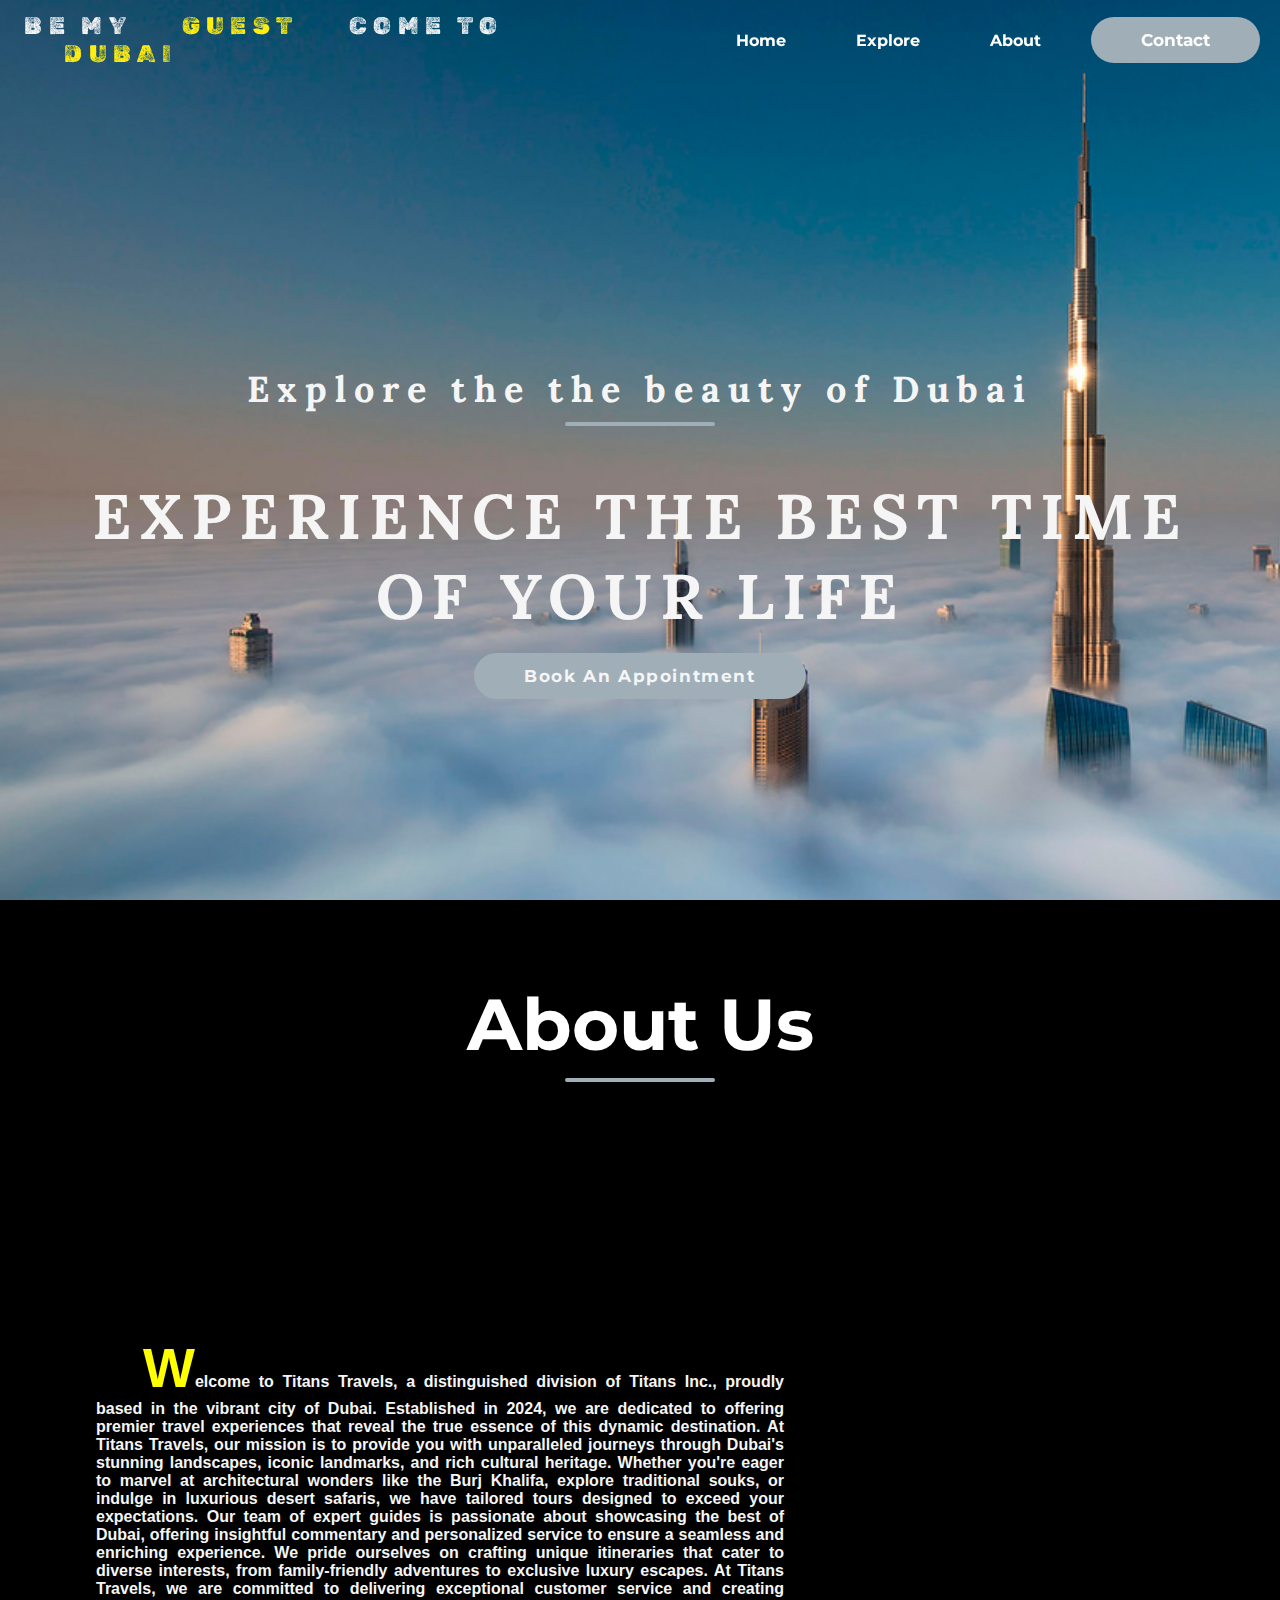
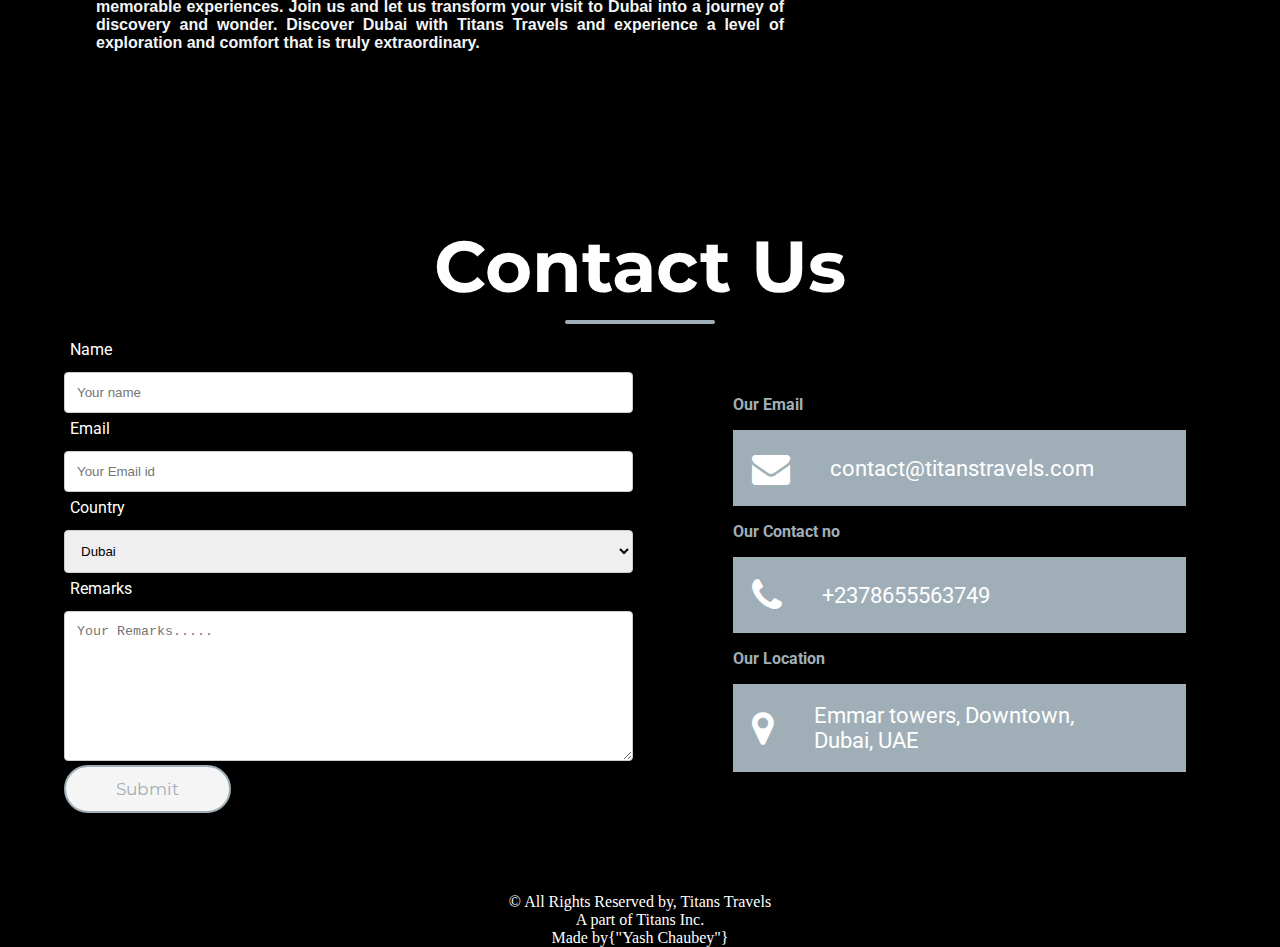
<file: index.html>
<!DOCTYPE html>
<html lang="en">
<head>
    <meta charset="UTF-8">
    <meta http-equiv="X-UA-Compatible" content="IE=edge">
    <meta name="viewport" content="width=device-width, initial-scale=1.0">
    <title>MyDubai</title>
    <link rel="stylesheet" href="https://cdnjs.cloudflare.com/ajax/libs/font-awesome/4.7.0/css/font-awesome.min.css">
    <link rel="stylesheet" href="css/style.css">
    <link rel="stylesheet" href="css/responsive.css">
    <link rel="stylesheet" href="css/nav.css">
</head>
<body>
    <!--navbar-->
    <nav class="navbar glass">
        <h1 class="logo">BE MY <span style="color: #ffee10;">GUEST</span>
            COME TO <span style="color: #ffee10;">DUBAI</span></h1>
        <ul class="nav-links">
            <li id="pri" class="active cir_border"><a href="#home">Home</a></li>
            <li id="sec" class="cir_border"><a href="tours.html">Explore</a></li>
            <!-- <li id="tri" class="cir_border"><a href="#booking">Book</a></li> -->
            <li id="quad" class="cir_border"><a href="#about">About</a></li>
            <li class="ctn contact_button"><a href="#contact">Contact</a></li>
        </ul>
        <img src="./img/menu-btn.png" alt="" class="menu-btn">
    </nav>
    <!--navbar-->

    <header class="home" id="home">
        <div class="header-content">
            <h2>Explore the the beauty of Dubai</h2>
            <div class="line"></div>
            <h1>EXPERIENCE THE BEST TIME OF YOUR LIFE</h1>
            <!-- <a href="gallery/gallery.html" class="ctn" target="_blank">View Gallery</a> -->
            <a href="booking.html" class="ctn" target="_blank">Book An Appointment</a>

        </div>
    </header>

    

    <!-- About -->
    <section id="about">
        <div class="title">
            <h1 class="font-color">About Us</h1>
            <div class="line"></div>
        </div>
        <div id="about_us">
            <div class="boxx">
                <p><b> Welcome to Titans Travels, a distinguished division of Titans Inc., proudly based in the vibrant city of Dubai. Established in 2024, we are dedicated to offering premier travel experiences that reveal the true essence of this dynamic destination.
                    
                    At Titans Travels, our mission is to provide you with unparalleled journeys through Dubai's stunning landscapes, iconic landmarks, and rich cultural heritage. Whether you're eager to marvel at architectural wonders like the Burj Khalifa, explore traditional souks, or indulge in luxurious desert safaris, we have tailored tours designed to exceed your expectations.
                    
                    Our team of expert guides is passionate about showcasing the best of Dubai, offering insightful commentary and personalized service to ensure a seamless and enriching experience. We pride ourselves on crafting unique itineraries that cater to diverse interests, from family-friendly adventures to exclusive luxury escapes.
                    
                    At Titans Travels, we are committed to delivering exceptional customer service and creating memorable experiences. Join us and let us transform your visit to Dubai into a journey of discovery and wonder. Discover Dubai with Titans Travels and experience a level of exploration and comfort that is truly extraordinary.</b></p>
            </div>
        </div>
    </section>
    <!-- About -->
    

    <!-- contact -->
    <section id="contact">
        <div class="title">
            <h1 class="font-color">Contact Us</h1>
            <div class="line"></div>
        </div>
        <div class="contact_us">
            <form action="" method="post">
                <div class="c">
                    <div class="ccol">
                        <label for="name">Name</label>
                    </div>
                    <div class="ccol">
                        <input type="text" id="name" name="name" placeholder="Your name">
                    </div>
                </div>
                <div class="c">
                    <div class="ccol">
                        <label for="email">Email</label>
                    </div>
                    <div class="ccol">
                        <input type="text" id="email" name="email" placeholder="Your Email id">
                    </div>
                </div>
                <div class="c">
                    <div class="ccol">
                        <label for="country">Country</label>
                    </div>
                    <div class="ccol">
                        <select name="country" id="country">
                            <option value="India">Dubai</option>
                            <option value="Russia">Russia</option>
                            <option value="usa">USA</option>
                            <option value="Japan">Japan</option>
                            <option value="France">France</option>
                            <option value="Brazil">India</option>
                            <option value="Nigeria">Saudi Arabia</option>
                        </select>
                    </div>
                </div>
                <div class="c">
                    <div class="ccol">
                        <label for="remarks">Remarks</label>
                    </div>
                    <div class="ccol">
                        <textarea type="text" id="remarks" name="remarks" placeholder="Your Remarks....." style="height: 150px;"></textarea>
                    </div>
                </div>
                <div class="c-s">
                    <input type="submit" value="Submit">
                </div>
            </form>
            <div class="cbox">
                <div class="c_boxx">
                    <h4>Our Email</h4>
                    <a href="contact@titanstravels.com"><i class="fa fa-envelope"></i><p> contact@titanstravels.com</p></a>
                    
                </div>
                <div class="c_boxx">
                    <h4>Our Contact no</h4>
                    <a href="tel:"><i class="fa fa-phone"></i><p> +2378655563749</p></a>
                    
                </div>
                <div class="c_boxx">
                    <h4>Our Location</h4>
                    <a href="#"><i class="fa fa-map-marker"></i><p>Emmar towers, Downtown, Dubai, UAE</p></a>
                    
                </div>
            </div>
    </div>
    </section>
    <!-- contact  -->
    
    <div className="footer-bottom">
        <center> <p>© All Rights Reserved by, Titans Travels<br>
            A part of Titans Inc.<br>
            Made <i class=" ri-heart-3-fill"></i> by{"Yash Chaubey"}</p>
           <!-- <p className="footer-made"> -->
             <!-- Made with <i class=" ri-heart-3-fill"></i> by{"Titans Inc. "} -->
             <a href="https://www.titans-inc.com/"></a></center>
          

    <script>
        const menuBtn = document.querySelector('.menu-btn')
        const navlinks = document.querySelector('.nav-links')

        menuBtn.addEventListener('click',()=>{
            navlinks.classList.toggle('mobile-menu')
        })
    </script>
    <script src="https://code.jquery.com/jquery-3.6.0.js"></script>
    <script src="js/script.js"></script>
</body>
</html>
</file>
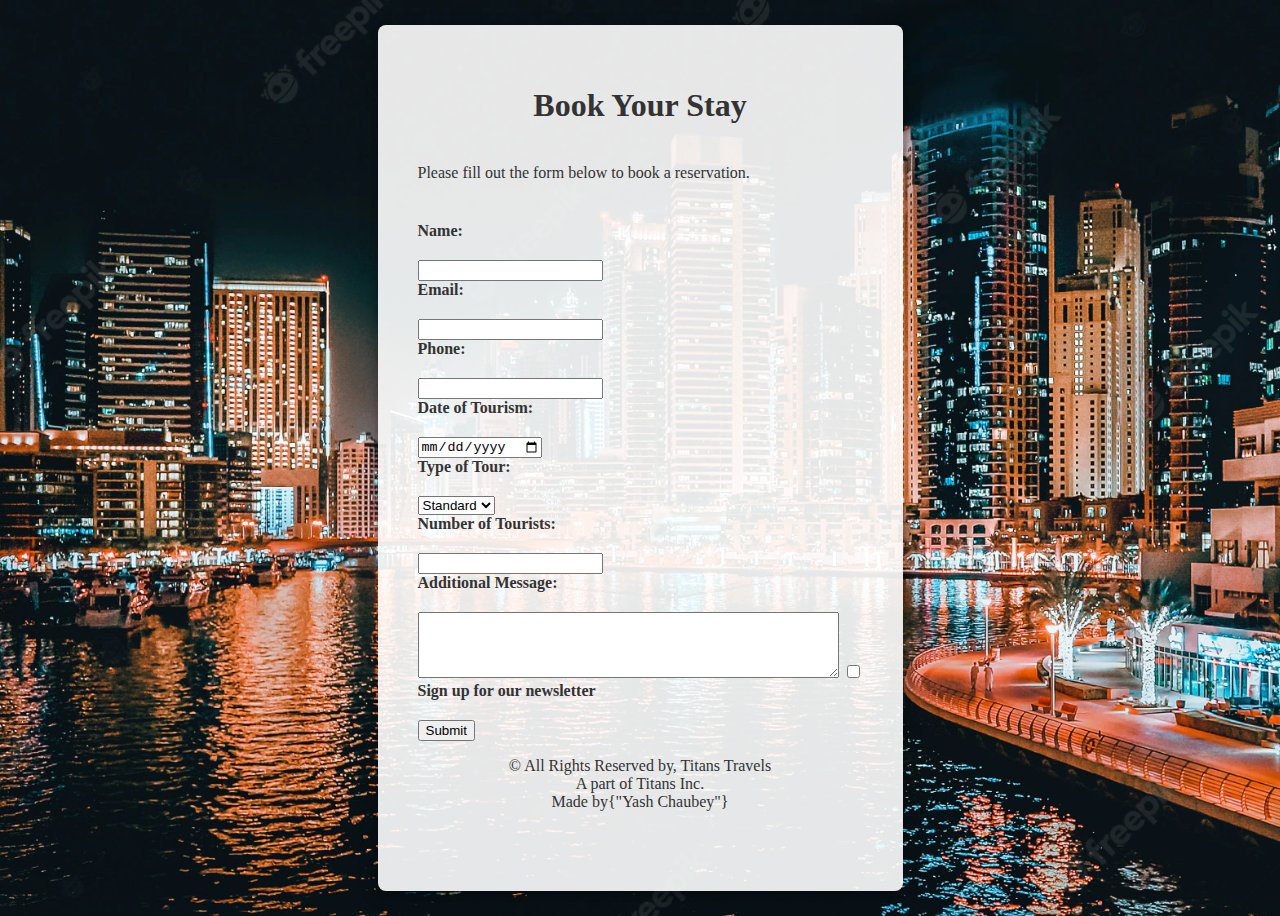
<file: booking.html>
<!DOCTYPE html>
<html lang="en">
<head>
    <meta charset="UTF-8">
    <meta http-equiv="X-UA-Compatible" content="IE=edge">
    <meta name="viewport" content="width=device-width, initial-scale=1.0">
    <title>Book An Appointment</title>
    <link rel="stylesheet" href="css/booking.css">
</head>
<body>
    <div class="booking-form-container">
        <div class="booking-form">
          <h1>Book Your Stay</h1>
          <p>Please fill out the form below to book a reservation.</p>
          <form>
            <label for="name">Name:</label>
            <input type="text" id="name" name="name" required>
            <label for="email">Email:</label>
            <input type="email" id="email" name="email" required>
            <label for="phone">Phone:</label>
            <input type="tel" id="phone" name="phone" required>
            <label for="arrival">Date of Tourism:</label>
            <input type="date" id="arrival" name="arrival" required>
            <label for="tour-type">Type of Tour:</label>
            <select id="tour-type" name="tour-type">
              <option value="standard">Standard</option>
              <option value="deluxe">Deluxe</option>
              <option value="suite">Suite</option>
            </select>
            <label for="guests">Number of Tourists:</label>
            <input type="number" id="guests" name="guests" required>
            <label for="message">Additional Message:</label>
            <textarea id="message" name="message" rows="4" cols="50"></textarea>
            <input type="checkbox" id="newsletter" name="newsletter" value="subscribe">
            <label for="newsletter">Sign up for our newsletter</label>
            <input type="submit" value="Submit">
          </form> 
      <div className="footer-bottom">
        <center> <p>© All Rights Reserved by, Titans Travels<br>
          A part of Titans Inc.<br>
          Made <i class=" ri-heart-3-fill"></i> by{"Yash Chaubey"}</p>
         <!-- <p className="footer-made"> -->
           <!-- Made with <i class=" ri-heart-3-fill"></i> by{"Titans Inc. "} -->
           <a href="https://www.titans-inc.com/"></a></center>
        
    
       </div>
        </div>
      </div>
      
</body>
</html>
</file>
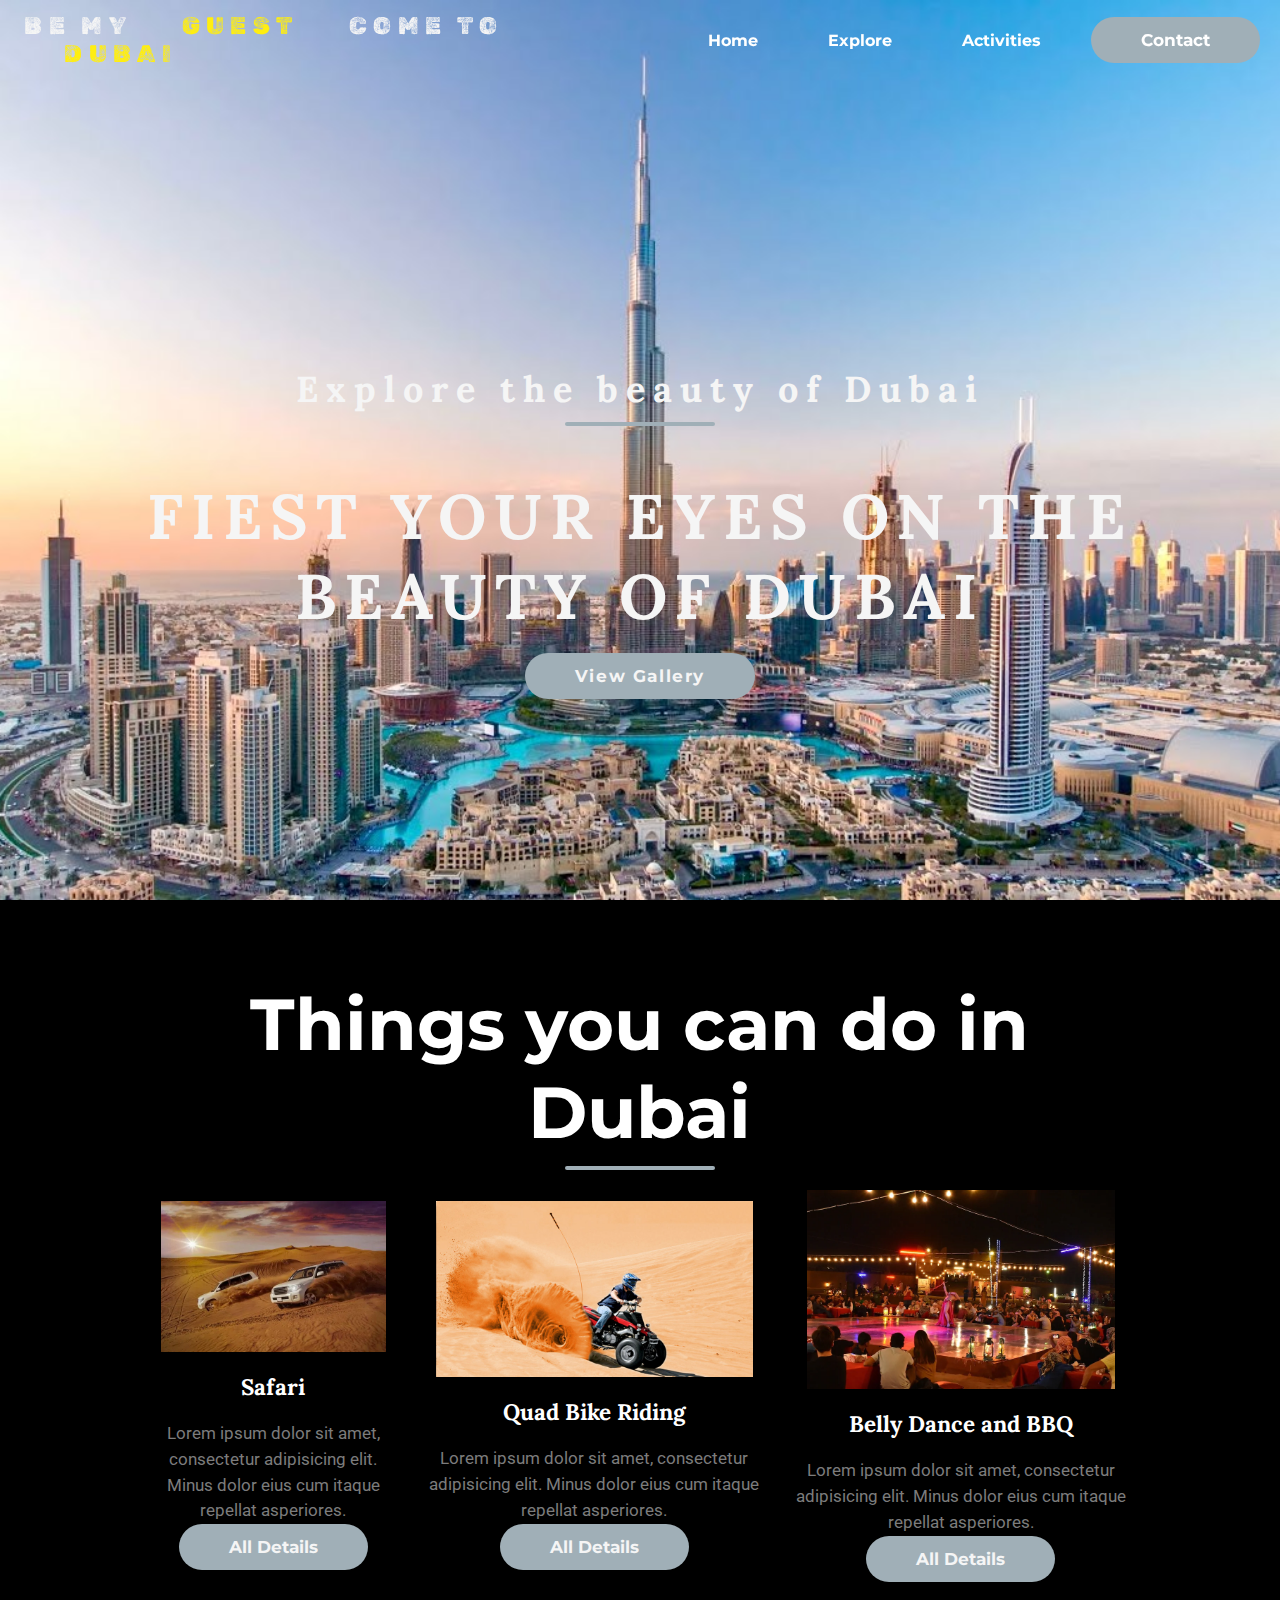
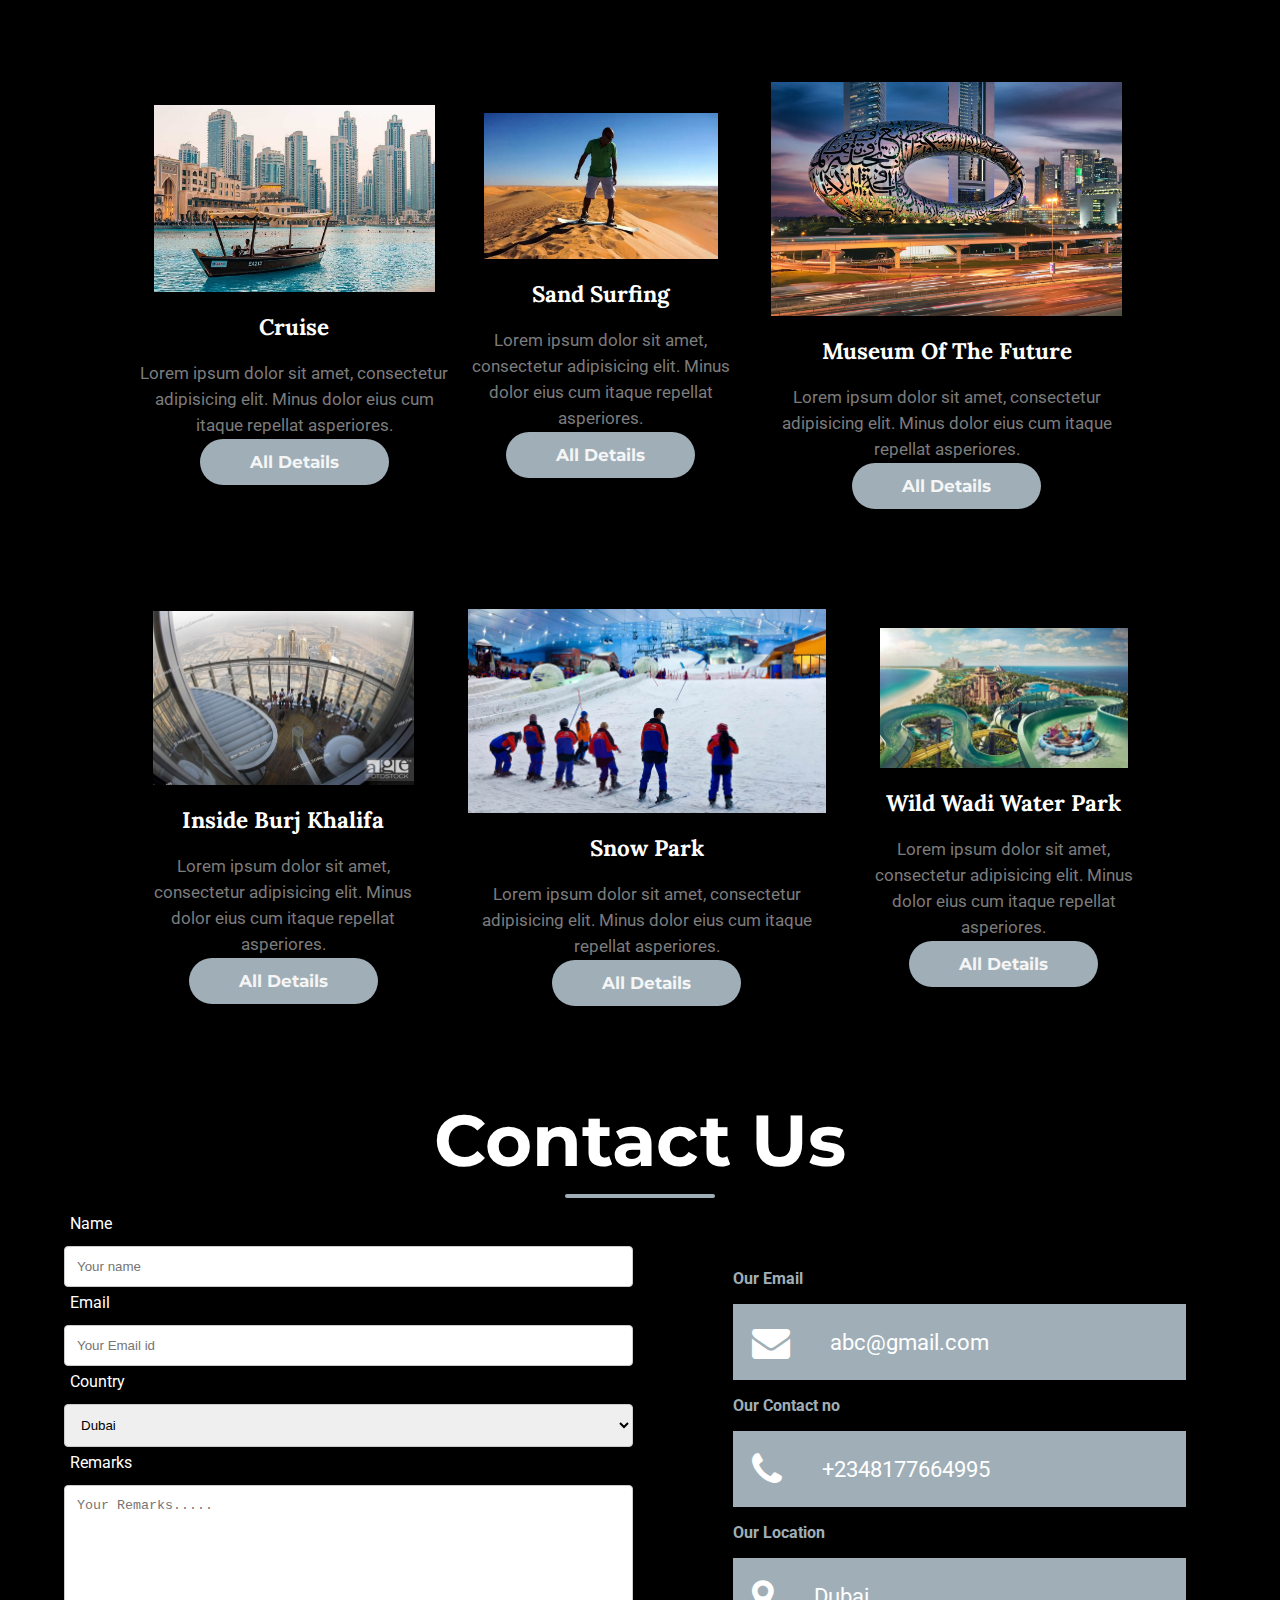
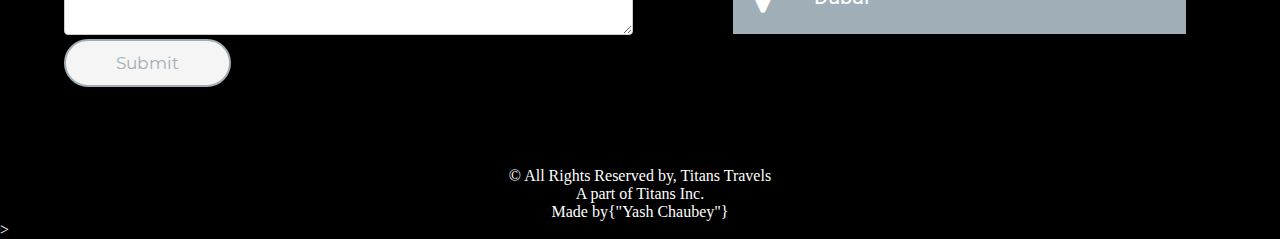
<file: tours.html>
<!DOCTYPE html>
<html lang="en">
<head>
    <meta charset="UTF-8">
    <meta http-equiv="X-UA-Compatible" content="IE=edge">
    <meta name="viewport" content="width=device-width, initial-scale=1.0">
    <title>The Dubai Experience</title>
    <link rel="stylesheet" href="https://cdnjs.cloudflare.com/ajax/libs/font-awesome/4.7.0/css/font-awesome.min.css">
    <link rel="stylesheet" href="css/style.css">
    <link rel="stylesheet" href="css/responsive.css">
    <link rel="stylesheet" href="css/nav.css">
    <title>Document</title>
</head>
<body>
    <!--navbar-->
    <nav class="navbar glass">
        <h1 class="logo">BE MY <span style="color: #ffee10;">GUEST</span>
            COME TO <span style="color: #ffee10;">DUBAI</span></h1>
        <ul class="nav-links">
            <li id="pri" class="active cir_border"><a href="index.html">Home</a></li>
            <li id="sec" class="cir_border"><a href="#tours.html">Explore</a></li>
            <li id="tri" class="cir_border"><a href="#explore">Activities</a></li>
            <!-- <li id="quad" class="cir_border"><a href="#about">About</a></li> -->
            <li class="ctn contact_button"><a href="#contact">Contact</a></li>
        </ul>
        <img src="./img/menu-btn.png" alt="" class="menu-btn">
    </nav>
    <!--navbar-->



    <header class= "tours" id="home">
        <div class="header-content">
            <h2>Explore the beauty of Dubai</h2>
            <div class="line"></div>
            <h1>FIEST YOUR EYES ON THE BEAUTY OF DUBAI</h1>
            <!-- <a href="booking.html" class="ctn" target="_blank">Book An Appointment</a> -->
            <a href="gallery/gallery.html" class="ctn" target="_blank">View Gallery</a>
        </div>
    </header>


    
<!--Events-->
<section class="explore" id="explore">
    <div class="container">
    <div class="title">
        <h1 class="font-color">Things you can do in Dubai</h1>
        <div class="line"></div>
    </div>
    <div class="row">
        <article class="card col">
            <img src="./img/sfari.webp">
            <h4 class="font-color">Safari</h4>
            <p class="font-color">Lorem ipsum dolor sit amet, consectetur adipisicing elit. Minus dolor eius cum itaque repellat asperiores.</p>
            <a href="#" class="ctn">All Details</a>
        </article>
        <article class="card col">
            <img src="./img/quad-dad1.jpg">
            <h4 class="font-color">Quad Bike Riding</h4>
            <p class="font-color">Lorem ipsum dolor sit amet, consectetur adipisicing elit. Minus dolor eius cum itaque repellat asperiores.</p>
            <a href="#" class="ctn">All Details</a>
        </article>
        <article class="card col">
            <img src="./img/bdnce2.webp">
            <h4 class="font-color">Belly Dance and BBQ</h4>
            <p class="font-color">Lorem ipsum dolor sit amet, consectetur adipisicing elit. Minus dolor eius cum itaque repellat asperiores.</p>
            <a href="#" class="ctn">All Details</a>
        </article>
    </div>
</div>
</section>

<section class="explore" id="explore">

    <div class="row">
        <article class="card col">
            <img src="./img/People-Tourism-City-Dubai-Buildings.jpeg">
            <h4 class="font-color">Cruise</h4>
            <p class="font-color">Lorem ipsum dolor sit amet, consectetur adipisicing elit. Minus dolor eius cum itaque repellat asperiores.</p>
            <a href="#" class="ctn">All Details</a>
        </article>
        <article class="card col">
            <img src="./img/Sand-boarding-in-Dubai.webp">
            <h4 class="font-color">Sand Surfing</h4>
            <p class="font-color">Lorem ipsum dolor sit amet, consectetur adipisicing elit. Minus dolor eius cum itaque repellat asperiores.</p>
            <a href="#" class="ctn">All Details</a>
        </article>
        <article class="card col">
            <img src="./img/Museum-of-Future-Exterior-3.webp">
            <h4 class="font-color">Museum Of The Future</h4>
            <p class="font-color">Lorem ipsum dolor sit amet, consectetur adipisicing elit. Minus dolor eius cum itaque repellat asperiores.</p>
            <a href="#" class="ctn">All Details</a>
        </article>
    </div>
</div>
</section>

<section class="explore" id="explore">
    <div class="row">
        <article class="card col">
            <img src="./img/insideburjkhalifa.jpg">
            <h4 class="font-color">Inside Burj Khalifa</h4>
            <p class="font-color">Lorem ipsum dolor sit amet, consectetur adipisicing elit. Minus dolor eius cum itaque repellat asperiores.</p>
            <a href="#" class="ctn">All Details</a>
        </article>
        <article class="card col">
            <img src="./img/snowpark.jpg">
            <h4 class="font-color">Snow Park</h4>
            <p class="font-color">Lorem ipsum dolor sit amet, consectetur adipisicing elit. Minus dolor eius cum itaque repellat asperiores.</p>
            <a href="#" class="ctn">All Details</a>
        </article>
        <article class="card col">
            <img src="./img/wild-wadi-waterpark-dubai.jpg">
            <h4 class="font-color">Wild Wadi Water Park</h4>
            <p class="font-color">Lorem ipsum dolor sit amet, consectetur adipisicing elit. Minus dolor eius cum itaque repellat asperiores.</p>
            <a href="#" class="ctn">All Details</a>
        </article>
    </div>
</div>
</section>
<!--Events-->

<section id="contact">
    <div class="title">
        <h1 class="font-color">Contact Us</h1>
        <div class="line"></div>
    </div>
    <div class="contact_us">
        <form action="" method="post">
            <div class="c">
                <div class="ccol">
                    <label for="name">Name</label>
                </div>
                <div class="ccol">
                    <input type="text" id="name" name="name" placeholder="Your name">
                </div>
            </div>
            <div class="c">
                <div class="ccol">
                    <label for="email">Email</label>
                </div>
                <div class="ccol">
                    <input type="text" id="email" name="email" placeholder="Your Email id">
                </div>
            </div>
            <div class="c">
                <div class="ccol">
                    <label for="country">Country</label>
                </div>
                <div class="ccol">
                    <select name="country" id="country">
                        <option value="India">Dubai</option>
                        <option value="Russia">Russia</option>
                        <option value="usa">USA</option>
                        <option value="Japan">Japan</option>
                        <option value="France">France</option>
                        <option value="Brazil">India</option>
                        <option value="Nigeria">Saudi Arabia</option>
                    </select>
                </div>
            </div>
            <div class="c">
                <div class="ccol">
                    <label for="remarks">Remarks</label>
                </div>
                <div class="ccol">
                    <textarea type="text" id="remarks" name="remarks" placeholder="Your Remarks....." style="height: 150px;"></textarea>
                </div>
            </div>
            <div class="c-s">
                <input type="submit" value="Submit">
            </div>
        </form>
        <div class="cbox">
            <div class="c_boxx">
                <h4>Our Email</h4>
                <a href="mailto:abc@gmail.com"><i class="fa fa-envelope"></i><p> abc@gmail.com</p></a>
                
            </div>
            <div class="c_boxx">
                <h4>Our Contact no</h4>
                <a href="tel:"><i class="fa fa-phone"></i><p> +2348177664995</p></a>
                
            </div>
            <div class="c_boxx">
                <h4>Our Location</h4>
                <a href="#"><i class="fa fa-map-marker"></i><p> Dubai</p></a>
                
            </div>
        </div>
</div>
</section>

<div className="footer-bottom">
    <center> <p>© All Rights Reserved by, Titans Travels<br>
        A part of Titans Inc.<br>
        Made <i class=" ri-heart-3-fill"></i> by{"Yash Chaubey"}</p>
       <!-- <p className="footer-made"> -->
         <!-- Made with <i class=" ri-heart-3-fill"></i> by{"Titans Inc. "} -->
         <a href="https://www.titans-inc.com/"></a></center>
      >

    
    <script src="https://code.jquery.com/jquery-3.6.0.js"></script>
    <script src="js/script.js"></script>
</body>
</html>
</file>
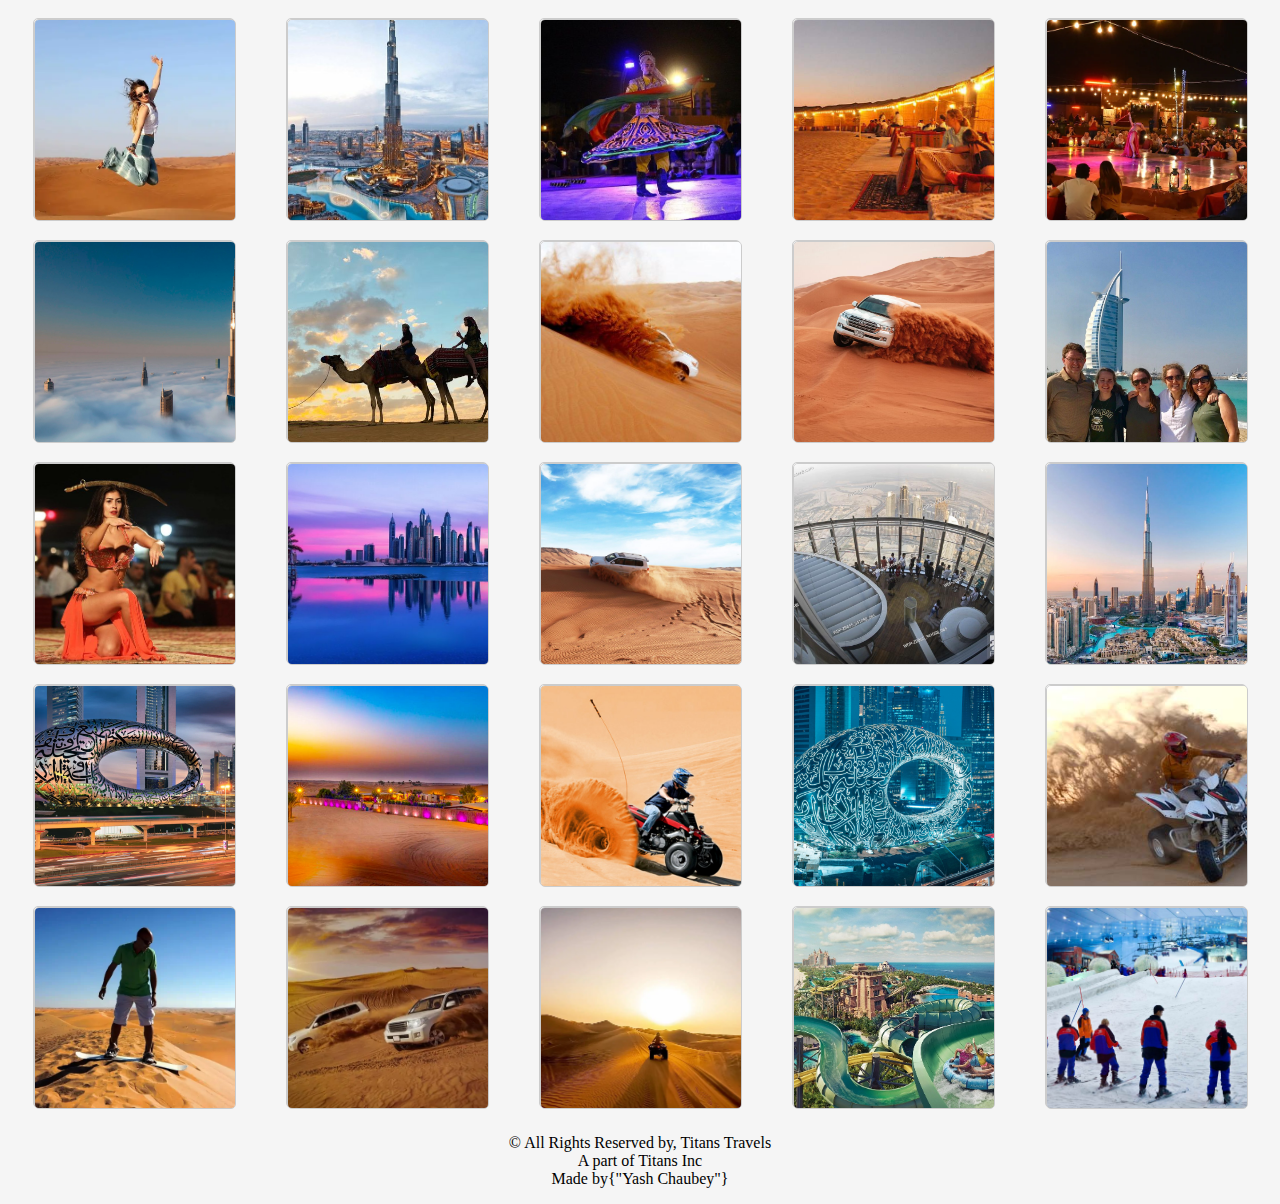
<file: gallery/gallery.html>
<!DOCTYPE html>
<html lang="en">
<head>
    <meta charset="UTF-8">
    <meta http-equiv="X-UA-Compatible" content="IE=edge">
    <meta name="viewport" content="width=device-width, initial-scale=1.0">
    <title>Gallery</title>
    <link rel="stylesheet" href="gallery.css">
    <script src="gallery.js"></script>

</head>
<body>
<div id="image-gallery">
    <div class="image">
      <img src="./img/19.webp" alt="">
    </div>
    <div class="image">
      <img src="./img/2a.jpg" alt="Image 2">
    </div>
    <div class="image">
        <img src="./img/62.jpg" alt="Image 2">
    </div>
    <div class="image">
        <img src="./img/bdnce1.png" alt="Image 2">
    </div>
    <div class="image">
        <img src="./img/bdnce2.webp" alt="Image 2">
    </div>
    <div class="image">
        <img src="./img/burj-khalifa-project-carrusel.jpg" alt="Image 2">
    </div>
    <div class="image">
        <img src="./img/cml1.jpg" alt="Image 2">
    </div>
    <div class="image">
        <img src="./img/desert-safari-in-dubai.jpg" alt="Image 2">
    </div>
    <div class="image">
        <img src="./img/dsfr1.jpg" alt="Image 2">
    </div>
    <div class="image">
        <img src="./img/DUBAI-GROUP-TOUR.png" alt="Image 2">
    </div>
    <div class="image">
        <img src="./img/ea.jpg" alt="Image 2">
    </div>
    <div class="image">
        <img src="./img/fun-things-to-do-in-Dubai.jpg" alt="Image 2">
    </div>
    <div class="image">
        <img src="./img/img_1599733341_1599733386__dubaidunebashing.jpg" alt="Image 2">
    </div>
    <div class="image">
        <img src="./img/insideburjkhalifa.jpg" alt="Image 2">
    </div>
    <div class="image">
        <img src="./img/maxresdefault.jpg" alt="Image 2">
    </div>
    <div class="image">
        <img src="./img/Museum-of-Future-Exterior-3.webp" alt="Image 2">
    </div>
    <div class="image">
        <img src="./img/overight-safari.jpg" alt="">
    </div>
    <div class="image">
        <img src="./img/quad-dad1.jpg" alt="">
    </div>
    <div class="image">
        <img src="./img/Museum-of-the-future.-Night-View.jpg" alt="">
    </div>
    <div class="image">
        <img src="./img/quadbikedesertsafari.jpg" alt="">
    </div>
    <div class="image">
        <img src="./img/Sand-boarding-in-Dubai.webp" alt="">
    </div>
    <div class="image">
        <img src="./img/sfari.webp" alt="">
    </div>
    <div class="image">
        <img src="./img/semplicementeco_20201229_061010_2.webp" alt="">
    </div>
    <div class="image">
        <img src="./img/wild-wadi-waterpark-dubai.jpg" alt="">
    </div>
    <div class="image">
        <img src="./img/snowpark.jpg" alt="">
    </div>
    
  </div>

  <center> <p>© All Rights Reserved by, Titans Travels<br>
    A part of Titans Inc<br>
    Made <i class=" ri-heart-3-fill"></i> by{"Yash Chaubey"}</p>
   <!-- <p className="footer-made"> -->
     <!-- Made with <i class=" ri-heart-3-fill"></i> by{"Titans Inc. "} -->
     <a href="https://www.titans-inc.com/"></a></center>
  
</body>
</html>
</file>
<file: css/style.css>
/* Google fonts */

@import url("https://fonts.googleapis.com/css2?family=Lora:wght@400;700&family=Montserrat:wght@400;800&family=Parisienne&family=Roboto&family=Teko:wght@300&display=swap");
@import url("https://fonts.googleapis.com/css2?family=Rubik+Dirt&display=swap");

/* Root element (aka html) */
:root {
  box-sizing: border-box;
  scroll-behavior: smooth;

  /* CSS Variables */
  /* Fonts */
  --ff-parisienne: "Parisienne", cursive;
  --ff-montserrat: "Montserrat", sans-serif;
  --ff-lora: "Lora", serif;
  --ff-roboto: "Roboto", sans-serif;
  --ff-rubik-dirt: "Rubik Dirt", cursive;
  --fs-paragraphs: calc(0.8rem + 0.35vw);
  --fs-links-btns: calc(0.65rem + 0.5vw);
}

/* Global */
*,
*::before,
*::after {
  margin: 0;
  padding: 0;
  box-sizing: inherit;
}

img {
  max-width: 100%;
  display: block;
}

a {
  text-decoration: none;
}

ul {
  list-style: none;
}

span {
  color: #7c7c7c;
  padding: 0px 40px;
}

body,
html {
  overflow-x: hidden;
  box-sizing: border-box;
}

.container {
  width: 98%;
  max-width: 91rem;
  margin: 0 auto;
}

/*scrollbar*/

::-webkit-scrollbar {
  width: 10px;
}

::-webkit-scrollbar-thumb {
  background: gray;
  border-radius: 10px;
}

/* Navbar */

.navbar {
  position: fixed;
  top: 0;
  left: 0;
  display: flex;
  width: 100%;
  justify-content: space-between;
  align-items: center;
  padding: 12px 5px;
  z-index: 10;
  color: whitesmoke;
}

.logo {
  font-family: var(--ff-rubik-dirt);
  font-size: 1.5rem;
  text-transform: uppercase;
  letter-spacing: 0.4rem;
  padding: 0 1.2rem;
  font-weight: 300;
}

.nav-links {
  display: flex;
  align-items: center;
}

.nav-links li {
  font-family: var(--ff-montserrat);
  margin: 0px 15px;
}

.nav-links li a {
  color: white;
  cursor: pointer;
}

.cir_border {
  padding: 6px 20px;
  font-weight: bold;
  border: 2px hidden whitesmoke;
  border-radius: 20px;
}

/* header */
.home {
  width: 100vw;
  height: 100vh;
  background-image: url("../img/burj-khalifa-project-carrusel.jpg");
  background-position: top;
  background-attachment: fixed;
  background-size: cover;
  display: flex;
  align-items: end;
  justify-content: flex-end;
}

.tours {
  width: 100vw;
  height: 100vh;
  background-image: url("../img/maxresdefault.jpg");
  background-position: top;
  background-attachment: fixed;
  background-size: cover;
  display: flex;
  align-items: end;
  justify-content: flex-end;
}

.header-content {
  font-family: var(--ff-lora);
  letter-spacing: 0.5rem;
  color: whitesmoke;
  text-align: center;
  z-index: 1;
  padding: 4rem;
  margin-bottom: 150px;
}

.header-content a {
  letter-spacing: 0.1rem;
}

.header-content h2 {
  font-size: 4vmin;
}

.line {
  width: 150px;
  height: 4px;
  background: #A0AFB7;
  margin: 10px auto;
  border-radius: 5px;
}

.header-content h1 {
  font-size: 7vmin;
  margin-top: 50px;
  margin-bottom: 30px;
}

.ctn {
  font-family: var(--ff-montserrat);
  font-size: var(--fs-links-btns);
  font-weight: 700;
  padding: 13px 50px;
  background: #A0AFB7;
  border-radius: 30px;
  color: whitesmoke;
}

.menu-btn {
  position: absolute;
  top: 30px;
  right: 30px;
  width: 40px;
  cursor: pointer;
  display: none;
}

/* Events */
section {
  width: 80%;
  margin: 80px auto;
}

.title {
  text-align: center;
  font-family: var(--ff-montserrat);
  font-size: 4vmin;
  color: rgb(73, 73, 126);
}

.row {
  display: flex;
  width: 100%;
  justify-content: space-between;
  align-items: center;
}

.card {
  cursor: pointer;
}

.row .col {
  display: flex;
  flex-direction: column;
  align-items: center;
  margin: 10px;
}

.row .col img {
  width: 90%;
}

.events .row {
  margin-top: 50px;
}

.col > h4 {
  font-size: calc(1rem + 0.5vw);
  color: #fff;
  margin: 20px auto;
  font-family: var(--ff-lora);
}

.col p {
  color: #7c7c7c;
  padding: 0px 40px;
  font-size: var(--fs-paragraphs);
  font-family: var(--ff-roboto);
}

.col > p {
  color: #7c7c7c;
  padding: 0;
  line-height: 1.5;
  text-align: center;
  max-width: 35ch;
}

.events .ctn {
  margin-top: 30px;
}


/* tours */
.image-gallery {
  display: grid;
  gap: 1.8rem 1rem;
  grid-template-columns: repeat(2, 1fr);
  justify-content: center;
  padding: 1rem;
}

.tours .row {
  gap: 4rem;
}

.content-col {
  position: relative;
}

.content-col h1 {
  font-size: calc(2.2rem + 1vw);
  font-family: var(--ff-lora);
  max-width: 15.5ch;
}

.content-col .line {
  margin-left: 0;
}

.content-col p {
  padding: 0;
  margin: 30px 0;
  width: 100%;
  text-align: left;
  max-width: 40ch;
}

.content-col .ctn {
  position: relative;
  left: 0;
  bottom: -14%;
}

/* about */
#about {
  width: 100%;
}

#about_us {
  background: url("../img/19.webp" );
  width: 100%;
  height: 630px;
  background-repeat: no-repeat;
  background-size: cover;
  background-attachment: fixed;
  margin: 30px 0px 0px 0px;
}

#about_us p {
  width: 43em;
  color: whitesmoke;
  text-align: justify;
  padding-top: 14em;
  font-family: "Work Sans", sans-serif;
  margin-left: 6em;
}

#about_us p::first-letter {
  padding-left: 47px;
  font-size: 55px;
  color: yellow;
}

/* contact */
#contact {
  width: 90%;
}

.contact_us {
  display: flex;
  font-family: var(--ff-roboto);
}

form {
  width: 50%;
}

.cbox {
  border: black;
  width: 45%;
  margin-left: 70px;
  margin-top: 35px;
  padding: 10px 30px;
}

.c_boxx h4 {
  color: #A0AFB7;
  font-size: 16px;
  font-weight: 700;
  padding: 1rem 0;
}

.c_boxx a {
  padding: 17px;
  border: 2px solid #A0AFB7;
  background-color: #A0AFB7;
  color: white;
  display: flex;
  align-items: center;
}

.c_boxx a:hover {
  background-color: white;
  color: #A0AFB7;
  transition: all 0.5s ease;
}

.c_boxx i {
  font-size: 38px;
}

.c_boxx a p {
  font-size: 22px;
  padding: 0px 40px;
}

/* .c_boxx a p:hover {
	color: #A0AFB7;
}   */

input[type="text"],
select,
textarea {
  width: 100%;
  padding: 12px;
  border: 1px solid #ccc;
  border-radius: 4px;
  resize: vertical;
}

label {
  padding: 0px 0px 7px 6px;
  display: inline-block;
}

input[type="submit"] {
  background-color: whitesmoke;
  color: #A0AFB7;
  padding: 12px 50px;
  border: 2px solid #A0AFB7;
  border-radius: 100vmax;
  cursor: pointer;
  font-family: var(--ff-montserrat);
  font-size: var(--fs-links-btns);
}

input[type="submit"]:hover {
  background-color: #A0AFB7;
  color: whitesmoke;
}

.ccol {
  float: left;
  width: 25%;
  margin-top: 6px;
}

.ccol {
  float: left;
  width: 100%;
  margin-top: 6px;
}

.crow:after,
.crow-s::after {
  content: "";
  display: table;
  clear: both;
}

.crow-s {
  padding-top: 14px;
}

/* footer */
.footer {
  width: 100%;
  min-height: 100px;
  padding: 20px 80px;
  margin: 0;
  background: #222;
  text-align: center;
}

.footer p {
  color: whitesmoke;
  margin: 20px auto;
  padding: 20px auto;
}

.footer span {
  display: block;
  color: whitesmoke;
  padding: 20px auto;
}

.social {
  width: 360px;
  margin: 30px auto;
}

.social li {
  list-style: none;
}

.social a {
  margin-right: 10px;
  font-size: 18px;
  background-color: transparent;
  border-radius: 50%;
  padding: 5px 8px;
  border: 1px solid rgba(255, 255, 255, 0.1);
}

.social a:hover {
  background-color: #A0AFB7;
}

.social i {
  display: inline;
  text-align: center;
  color: whitesmoke;
}

/* animations */
img {
  transition: transform 0.3s ease;
}

img:hover {
  transform: scale(1.1);
}

.cir_border:hover,
.active {
  border: 2px solid whitesmoke;
  border-radius: 20px;
  color: #A0AFB7;
  cursor: pointer;
}
.cir_border:hover a {
  color: #A0AFB7;
}
.ctn:hover {
  background: whitesmoke;
  color: #A0AFB7;
  box-shadow: 2px 2px 5px #00000056;
  cursor: pointer;
}

.nav-links .ctn:hover a {
  color: #A0AFB7;
}

body {
  background-color: black;
  color: white;
}

.font-color {
  color: white;
}
</file>
<file: css/responsive.css>
/* mobile responsiveness design */
@media screen and (max-width: 990px) {
  .contact_us {
    flex-direction: column;
    width: 100%;
  }
  form,
  .cbox {
    margin: auto;
    margin-bottom: 30px;
  }
}
@media screen and (max-width: 1130px) {
  .menu-btn {
    display: block;
  }

  .navbar {
    padding: 45px;
  }

  .logo {
    position: absolute;
    top: 30px;
    left: 15px;
  }

  .nav-links {
    flex-direction: column;
    width: 100%;
    height: 100vh;
    justify-content: center;
    background: #484872;
    margin-top: -900px;
    transition: all 0.5s ease;
  }

  .mobile-menu {
    margin-top: 0px;
    border-bottom-right-radius: 30%;
  }

  .nav-links li {
    margin: 30px auto;
  }
}
@media only screen and (max-width: 850px) {
  /*events*/
  .row {
    flex-direction: column;
  }

  .row .col {
    margin: 20px auto;
  }

  .col img {
    max-width: 90%;
  }

  /*explore*/
  .explore-content {
    width: 100%;
  }

  /*tours*/
  .tours {
    width: 100%;
  }

  /*footer*/
  .footer {
    padding: 10px;
  }
  .content-col {
    width: 100%;
  }
  #about_us p {
    width: 70%;
  }
}

@media screen and (max-width: 770px) {
  #about_us p {
    width: 85%;
    padding-top: 7em;
    margin: auto;
  }
  form,
  .cbox {
    width: 90%;
  }
  .ctn {
    margin: auto;
  }

  .explore-content {
    margin: 0 auto;
    text-align: center;
    width: 80%;
  }

  .explore-content .ctn {
    margin: 40px auto;
  }
}
@media screen and (max-width: 600px) {
  #about_us p {
    margin: auto;
  }
}
@media screen and (max-width: 470px) {
  .ctn {
    padding: 13px 25px;
  }
  .c_boxx a p {
    font-size: 17.5px;
  }
}
@media screen and (max-width: 400px) {
  .ctn {
    padding: 13px 25px;
  }
  .c_boxx a p {
    font-size: 16px;
  }
}

@media (max-width: 850px) {
  .content-col {
    text-align: center;
  }
  .content-col .line {
    margin: 0.5rem auto;
  }
  .content-col .ctn {
    margin: 0 auto;
    position: inherit;
  }
  .content-col p {
    max-width: 75%;
    text-align: justify;
  }
}
</file>
<file: css/nav.css>
/* Navbar */

.navbar {
    position: fixed;
    top: 0;
    left: 0;
    display: flex;
    width: 100%;
    justify-content: space-between;
    align-items: center;
    padding: 12px 5px;
    z-index: 10;
    color: whitesmoke;
  }
  
  .logo {
    font-family: var(--ff-rubik-dirt);
    font-size: 1.5rem;
    text-transform: uppercase;
    letter-spacing: 0.4rem;
    padding: 0 1.2rem;
    font-weight: 300;
  }
  
  .nav-links {
    display: flex;
    align-items: center;
  }
  
  .nav-links li {
    font-family: var(--ff-montserrat);
    margin: 0px 15px;
  }
  
  .nav-links li a {
    color: white;
    cursor: pointer;
  }
  
  .cir_border {
    padding: 6px 20px;
    font-weight: bold;
    border: 2px hidden whitesmoke;
    border-radius: 20px;
  }
</file>
<file: css/booking.css>
body {
    background-image: url("../img/dubainightview.jpg");
    background-size: cover;
  }
  
  .booking-form-container {
    display: flex;
    align-items: center;
    justify-content: center;
    height: 100vh;
  }
  
  .booking-form {
    max-width: 600px;
    padding: 40px;
    background-color: rgba(255, 255, 255, 0.9);
    box-shadow: 0 4px 8px 0 rgba(0, 0, 0, 0.2), 0 6px 20px 0 rgba(0, 0, 0, 0.19);
    border-radius: 8px;
  }
  
  .booking-form h1 {
    text-align: center;
    margin-bottom: 40px;
    color: #333;
  }
  
  .booking-form p {
    margin-bottom: 40px;
    color: #333;
  }
  
  .booking-form label {
    display: block;
    margin-bottom: 20px;
    font-weight: bold;
    color: #333;
  }
  
  .
</file>
<file: gallery/gallery.css>
/* CSS for the gallery */
body {
    background-color: whitesmoke;
  }

#image-gallery {
    display: flex;
    flex-wrap: wrap;
    object-fit: cover;
    justify-content: space-around;
    /* Add any other desired styles for the gallery container */
  }

  #image-gallery img {
    width: 200px; /* Set the width of the images */
    height: 200px; /* Set the height of the images */
    object-fit: cover; /* Scale the images to cover the entire container, preserving the aspect ratio */
    border: 1px solid #ccc; /* Add a border around the images */
    border-radius: 5px;
  }
  
  .image {
    /* Add styles for each image container, such as width, height, margin, etc. */
    width: 200px; /* Set the width of the images */
    height: 200px; /* Set the height of the images */
    object-fit: cover; /* Scale the images to cover the entire container, preserving the aspect ratio */
    border: 1px solid #ccc; /* Add a border around the images */
    border-radius: 5px;
    margin: 10px;
  }
  
  .image img {
    /* Add styles for the images, such as width, height, etc. */
    width: 200px; /* Set the width of the images */
  height: 200px; /* Set the height of the images */
  object-fit: cover; /* Scale the images to cover the entire container, preserving the aspect ratio */
  border: 1px solid #ccc; /* Add a border around the images */
  border-radius: 5px
  }
</file>
